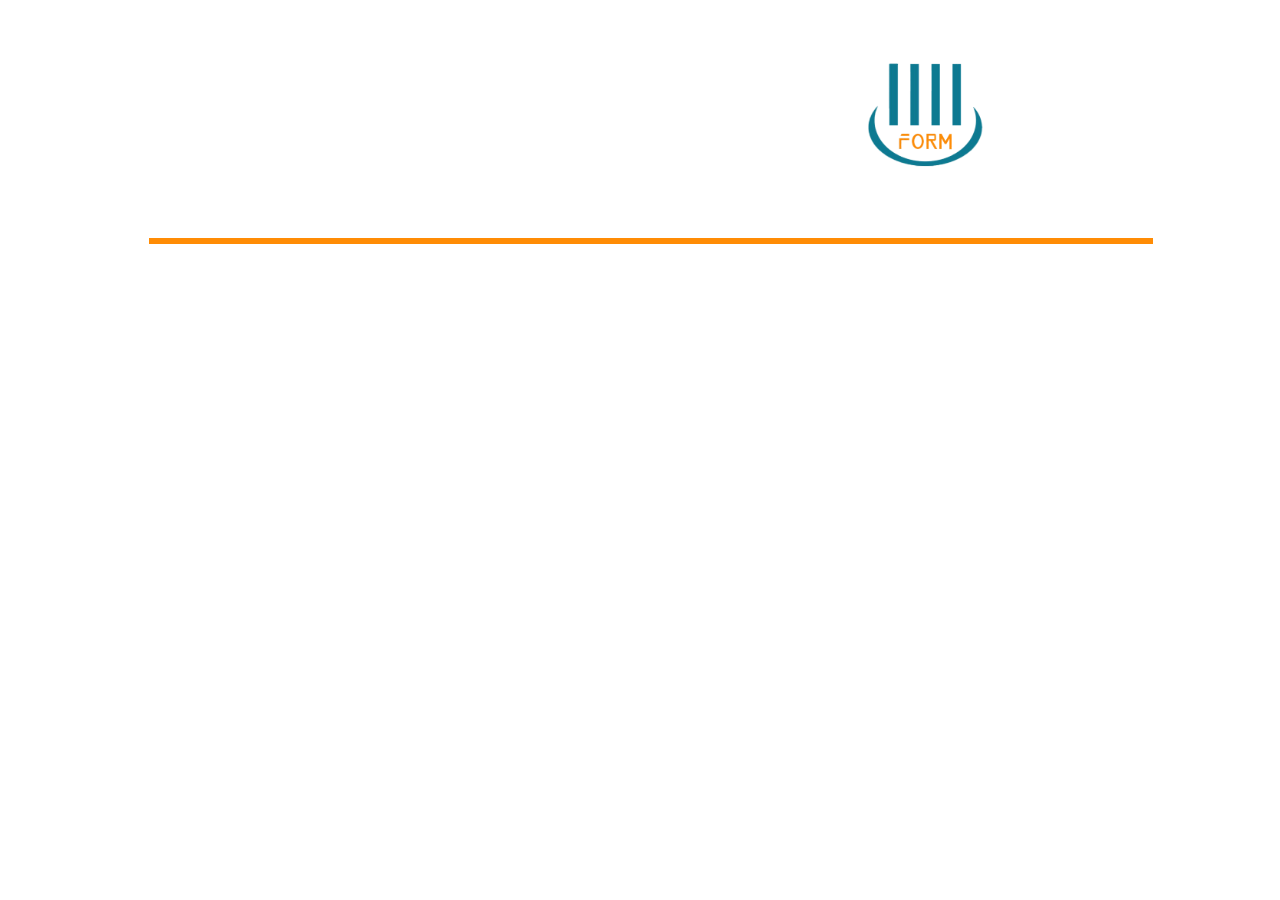
<file: pagamento-teste/public/index.html>
<!DOCTYPE html>
<html lang="pt-br">
  <head>
    <meta charset="utf-8" />
    <link rel="shortcut icon" href="icone da logo.ico" type="image/x-icon">
    <meta name="viewport" content="width=device-width, initial-scale=1" />
    <meta name="theme-color" content="#000000" />
    <meta
      name="description"
      content="Web site created using create-react-app"
    />
    <link rel="apple-touch-icon" href="%PUBLIC_URL%/logo192.png" />
    <!--
      manifest.json provides metadata used when your web app is installed on a
      user's mobile device or desktop. See https://developers.google.com/web/fundamentals/web-app-manifest/
    -->
    <link rel="manifest" href="%PUBLIC_URL%/manifest.json" />
    <!--
      Notice the use of %PUBLIC_URL% in the tags above.
      It will be replaced with the URL of the `public` folder during the build.
      Only files inside the `public` folder can be referenced from the HTML.

      Unlike "/favicon.ico" or "favicon.ico", "%PUBLIC_URL%/favicon.ico" will
      work correctly both with client-side routing and a non-root public URL.
      Learn how to configure a non-root public URL by running `npm run build`.
    -->
    <title>Academia FORM</title>
    <link rel="stylesheet" href="index.css">
  </head>
  <body>
    <header>
      <div id="logo">
          <a href="http://127.0.0.1:5500/Home.html">
              <img src="logo academia.png" alt="Logo do site">
          </a>
      </div>
  </header>  
  <div id="linha_horizontal">
  </div>

    <noscript>You need to enable JavaScript to run this app.</noscript>
    <div id="root"></div>
    <!--
      This HTML file is a template.
      If you open it directly in the browser, you will see an empty page.

      You can add webfonts, meta tags, or analytics to this file.
      The build step will place the bundled scripts into the <body> tag.

      To begin the development, run `npm start` or `yarn start`.
      To create a production bundle, use `npm run build` or `yarn build`.
    -->
  </body>
</html>
</file>
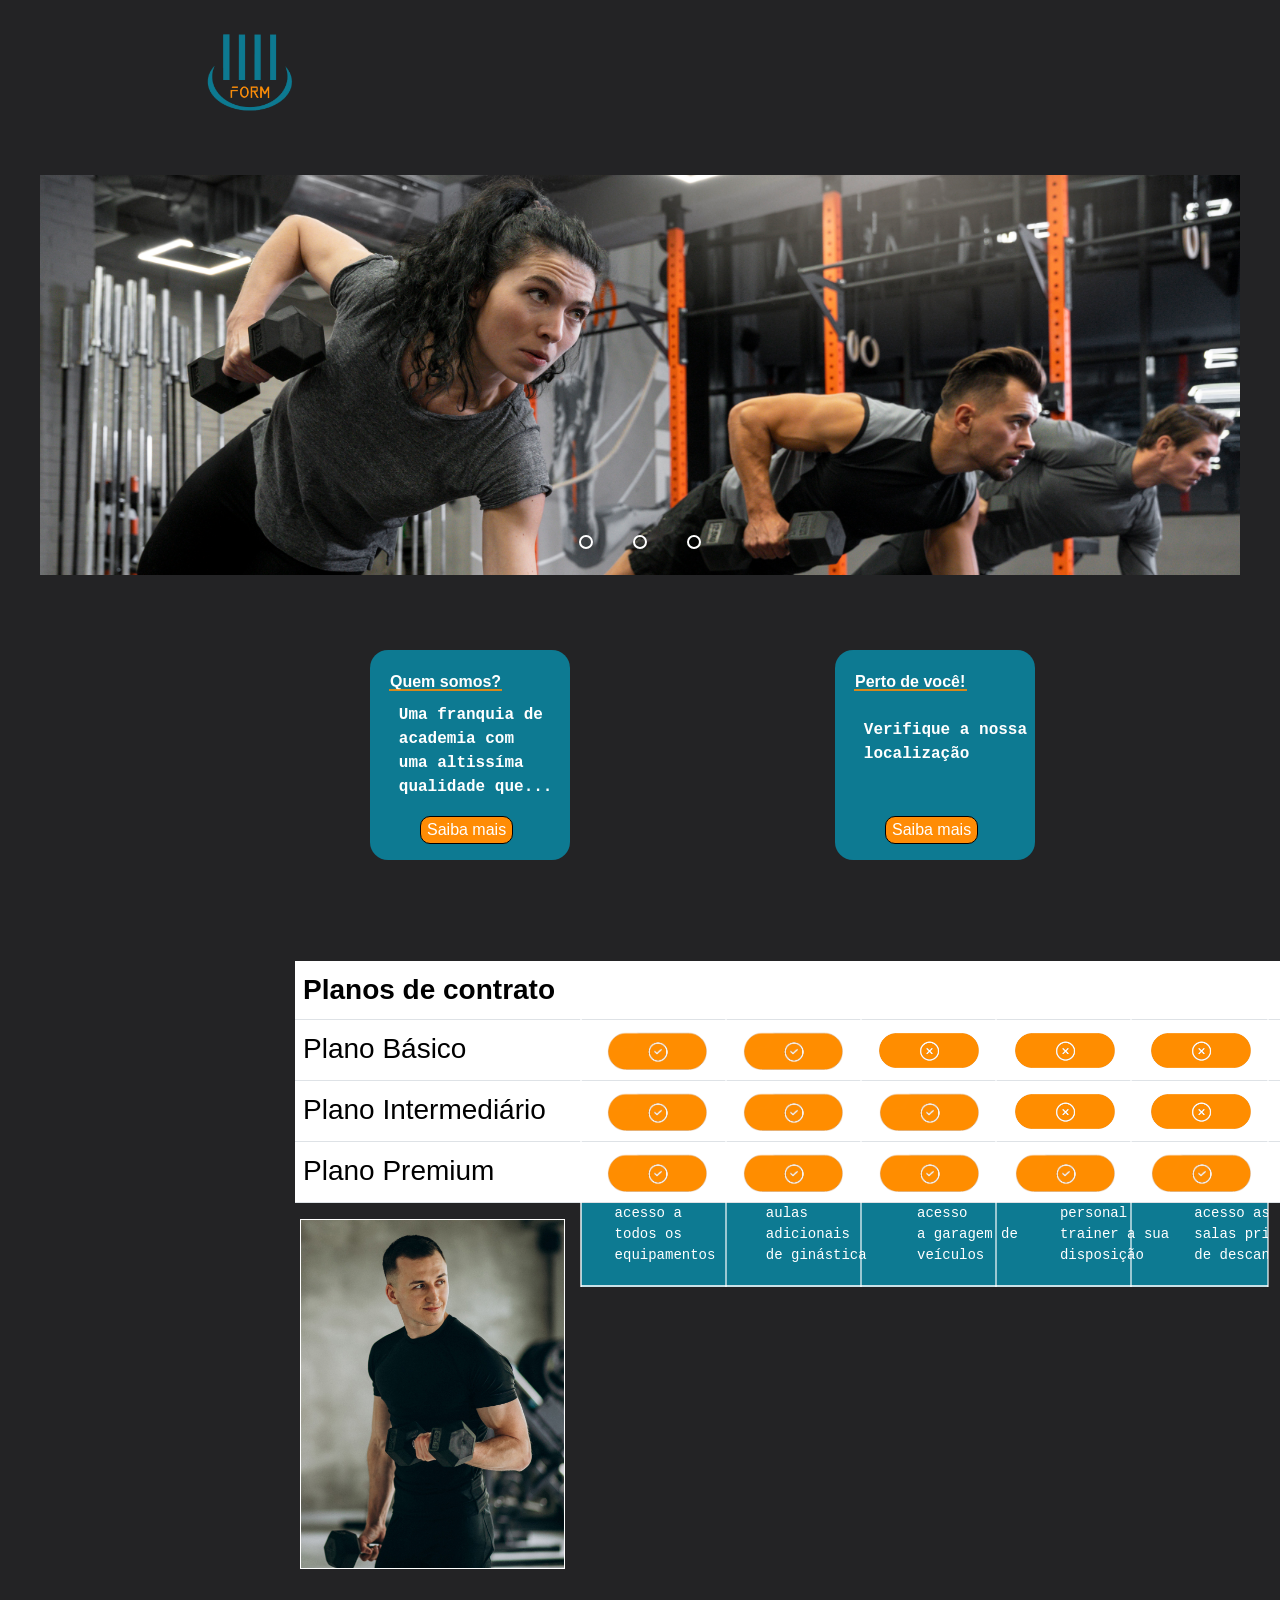
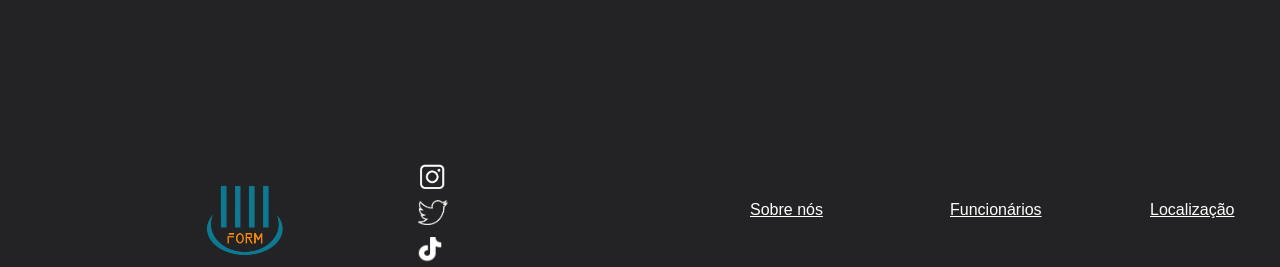
<file: Home.html>
<!DOCTYPE html>
<html lang="pt-br">
<head>
    <meta charset="UTF-8">
    <meta http-equiv="X-UA-Compatible" content="IE=edge">
    <meta name="viewport" content="width=device-width, initial-scale=1.0">
    <title>Academia FORM - Home</title>
    <link href="https://cdn.jsdelivr.net/npm/bootstrap@5.3.0-alpha3/dist/css/bootstrap.min.css" rel="stylesheet" integrity="sha384-KK94CHFLLe+nY2dmCWGMq91rCGa5gtU4mk92HdvYe+M/SXH301p5ILy+dN9+nJOZ" crossorigin="anonymous">
    <script src="https://cdn.jsdelivr.net/npm/bootstrap@5.3.0-alpha3/dist/js/bootstrap.bundle.min.js" integrity="sha384-ENjdO4Dr2bkBIFxQpeoTz1HIcje39Wm4jDKdf19U8gI4ddQ3GYNS7NTKfAdVQSZe" crossorigin="anonymous"></script>
    <link rel="shortcut icon" href="imagens/icone da logo.ico" type="image/x-icon">
    <link rel="stylesheet" href="Home.css">
</head>
<body>
    <header>
        <div id="logo">
            <a href="">
                <img src="imagens/logo academia.png" alt="Logo do site">
            </a>
        </div>
        <nav>
            
            <a href="http://127.0.0.1:5500/pagina_contato.html" style="position: absolute; left: 1460px; top: 60px; color: #FF8C05;"><b>CONTATO</b></a>
            <a href="http://127.0.0.1:5500/pagina_sobre.html" style="position: absolute; left: 1360px; top: 60px; color: #FF8C05;"><b>SOBRE</b></a>
        </nav>
    </header>

    <main>
        <div class="slider">
            <div class="slides">
        
                <input type="radio" name="radio-btn" id="radio1">
                <input type="radio" name="radio-btn" id="radio2">
                <input type="radio" name="radio-btn" id="radio3">
        
                <div class="slide first">
                    <img src="imagens/slider 1.jpg" alt="imagem1">
                </div>
        
                <div class="slide">
                    <img src="imagens/slider 2.jpg" alt="imagem2">
                </div>
        
                <div class="slide">
                    <img src="imagens/slider 3.jpg" alt="imagem3">
                </div>

                <div class="navigation-auto">
                    <div class="auto-btn1"></div>
                    <div class="auto-btn2"></div>
                    <div class="auto-btn3"></div>
                </div>
            </div>
            <div class="manual-navigation">
                <label for="radio1" class="manual-btn"></label>
                <label for="radio2" class="manual-btn"></label>
                <label for="radio3" class="manual-btn"></label>
            </div>
        </div>

        <div class="informacoes" id="quemSomos" style="left: 370px;">
            <div style="margin-left: 20px; margin-top: 20px;">
                <b>Quem somos?</b>
            </div>
            <div>
                <hr class="sublinhado" style="margin-top: -5px;">
                <hr class="sublinhado" style="margin-top: -5px;">
                <hr class="sublinhado" style="margin-top: -5px;">
                <hr class="sublinhado" style="margin-top: -5px;">
                <hr class="sublinhado" style="margin-top: -5px;">
                <hr class="sublinhado" style="margin-top: -5px;">
            </div>
            <pre style="margin-top: -15px; font-size: 12pt;">
        <b>
   Uma franquia de
   academia com
   uma altissíma
   qualidade que...
        </b>
            </pre>
            <a href="http://127.0.0.1:5500/pagina_sobre.html"><input type="button" class="botaoInformacoes" value="Saiba mais"></a>
        </div>

        <div class="informacoes" id="pertoDeVoce" style="left: 835px;">
            <div style="margin-left: 20px; margin-top: 20px;">
                <b>Perto de você!</b>
            </div>
            <div>
                <hr class="sublinhado" style="margin-top: -5px;">
                <hr class="sublinhado" style="margin-top: -5px;">
                <hr class="sublinhado" style="margin-top: -5px;">
                <hr class="sublinhado" style="margin-top: -5px;">
                <hr class="sublinhado" style="margin-top: -5px;">
                <hr class="sublinhado" style="margin-top: -5px;">
            </div>
            <pre style="margin-top: -0px; font-size: 12pt;">
                <b>
   Verifique a nossa
   localização
                </b>
            </pre>
            <a href="http://127.0.0.1:5500/pagina_localiza%C3%A7%C3%A3o.html"><input type="button" class="botaoInformacoes" value="Saiba mais"></a>
        </div>

        <div class="informacoes" id="profissionais" style="left: 1330px;">
            <div style="margin-left: 20px; margin-top: 20px;">
                <pre style="font-size: 12pt; margin-top: -35px;">
                    <b>
Profissionais
qualificados!</b>
                </pre>
            </div>
            <div>
                <hr class="sublinhado" style="margin-top: -44px; width: 117px;">
                <hr class="sublinhado" style="margin-top: -44px; width: 117px;">
                <hr class="sublinhado" style="margin-top: -44px; width: 117px;">
                <hr class="sublinhado" style="margin-top: -44px; width: 117px;">
                <hr class="sublinhado" style="margin-top: -44px; width: 117px;">
                <hr class="sublinhado" style="margin-top: -44px; width: 117px;">
            </div>
            <pre style="margin-top: -55px; font-size: 12pt;">
                <b>
   Mais informações
   sobre os nossos
   personais trainers
                </b>
            </pre>
            <a href="http://127.0.0.1:5500/pagina_funcionarios.html"><input type="button" class="botaoInformacoes" value="Saiba mais"></a>
        </div>

        <div class="tabela-de-precos">
            <div>
                <table class="table">
                    <thead >
                        <tr>
                            <th colspan="7">Planos de contrato</th>
                        </tr>
                    </thead>
                    <tbody>
                        <tr>
                            <td >Plano Básico</td>
                            <td ><img class="iconCompra" src="imagens/iconCompra(s).png"></td>
                            <td ><img class="iconCompra" src="imagens/iconCompra(s).png"></td>
                            <td ><img class="iconCompra" src="imagens/iconCompra(n).png"></td>
                            <td ><img class="iconCompra" src="imagens/iconCompra(n).png"></td>
                            <td ><img class="iconCompra" src="imagens/iconCompra(n).png"></td>
                            <td >R$100,00 <button onclick="PaginaPagamento()" id="Plano-Basico" class="comprarButton"><b>comprar</b></button></td>
                        </tr>
                        <tr>
                            <td > Plano Intermediário</td>
                            <td ><img class="iconCompra" src="imagens/iconCompra(s).png"></td>
                            <td ><img class="iconCompra" src="imagens/iconCompra(s).png"></td>
                            <td ><img class="iconCompra" src="imagens/iconCompra(s).png"></td>
                            <td ><img class="iconCompra" src="imagens/iconCompra(n).png"></td>
                            <td ><img class="iconCompra" src="imagens/iconCompra(n).png"></td>
                            <td >R$150,00 <button onclick="PaginaPagamento()" id="Plano-Medio" class="comprarButton"><b>comprar</b></button></td>
                        </tr>
                        <tr>
                            <td>Plano Premium</td>
                            <td ><img class="iconCompra" src="imagens/iconCompra(s).png"></td>
                            <td ><img class="iconCompra" src="imagens/iconCompra(s).png"></td>
                            <td ><img class="iconCompra" src="imagens/iconCompra(s).png"></td>
                            <td ><img class="iconCompra" src="imagens/iconCompra(s).png"></td>
                            <td ><img class="iconCompra" src="imagens/iconCompra(s).png"></td>
                            <td >R$180,00 <button onclick="PaginaPagamento()" id="Plano-Premium" class="comprarButton"><b>comprar</b></button></td>
                        </tr>
                    </tbody>
                </table>
            
                <div id="informacao_planos">
                    
                        <pre>
    acesso a          aulas             acesso           personal        acesso as
    todos os          adicionais        a garagem de     trainer a sua   salas privativas
    equipamentos      de ginástica      veículos         disposição      de descanso
                        </pre>
                    
                </div>
            </div>
                <hr class="linhaVertical">
                <hr class="linhaVertical">
                <hr class="linhaVertical">
                <hr class="linhaVertical">
                <hr class="linhaVertical" style="left: 695px;">
                <hr class="linhaVertical" style="left: 830px;">
                <hr class="linhaVertical" style="left: 965px;">
                <hr class="linhaVertical" style="left: 1100px;">
                <hr class="linhaVertical" style="left: 1237px;">
                <hr class="linhaVertical" style="left: 695px;">
                <hr class="linhaVertical" style="left: 830px;">
                <hr class="linhaVertical" style="left: 965px;">
                <hr class="linhaVertical" style="left: 1100px;">
                <hr class="linhaVertical" style="left: 1237px;">
                <hr class="linhaVertical" style="left: 695px;">
                <hr class="linhaVertical" style="left: 830px;">
                <hr class="linhaVertical" style="left: 965px;">
                <hr class="linhaVertical" style="left: 1100px;">
                <hr class="linhaVertical" style="left: 1237px;">
                <hr class="linhaHorizontal" style="left: 695px;">
                <hr class="linhaHorizontal" style="left: 695px;">
                <hr class="linhaHorizontal" style="left: 695px;">
                <hr class="linhaHorizontal" style="left: 695px;">
                <hr class="linhaHorizontal" style="left: 695px;">
            
            <img id="img_1" class="imagensPlano" src="imagens/imagem(1).jpg" alt="imagem" style="left: 270px;">
            <img id="img_2" class="imagensPlano" src="imagens/imagem(2).jpg" alt="imagem" style="left: 1253px;">
        </div>
    </main>

    
   <div id="rodape" class="rodape">
    <footer>
       <a href="http://127.0.0.1:5500/pagina_sobre.html" style="position: absolute; left: 750px; bottom: -43px; color: white;">Sobre nós</a>
        <a href="http://127.0.0.1:5500/pagina_funcionarios.html" style="position: absolute; left: 950px; bottom: -43px; color: white;">Funcionários</a>
        <a href="http://127.0.0.1:5500/pagina_localiza%C3%A7%C3%A3o.html" style="position: absolute; left: 1150px; bottom: -43px; color: white;">Localização</a>
        <a href="http://127.0.0.1:5500/pagina_contato.html" style="position: absolute; left: 1350px; bottom: -43px; color: white;">Atendimento ao cliente</a>
       <a href="">
        <img src="imagens/logo academia.png" alt="logo de rodapé" style="position: absolute; width: 90px; bottom: -80px; left: 200px;">
       </a>
       <a href="https://www.instagram.com/theusrx/">
        <img src="imagens/icone_insta.png" alt="icone do instagram" style="position: absolute; width: 25px; bottom: -10px; left: 420px;">
       </a>
       <a href="https://twitter.com/theusrxx">
        <img src="imagens/icone_twitter.png" alt="icone do twitter" style="position: absolute; width: 30px; bottom: -46px; left: 418px;">
       </a>
       <a href="https://www.tiktok.com/@.theusrx">
        <img src="imagens/icone _tiktok.png" alt="icone do Tik Tok" style="position: absolute; width: 30px; bottom: -88px; left: 415px;">
       </a>
    </footer>
   </div>

    <script src="script.js"></script>
    <script src="pagamento.js"></script>
    
</body>
</html>
</file>
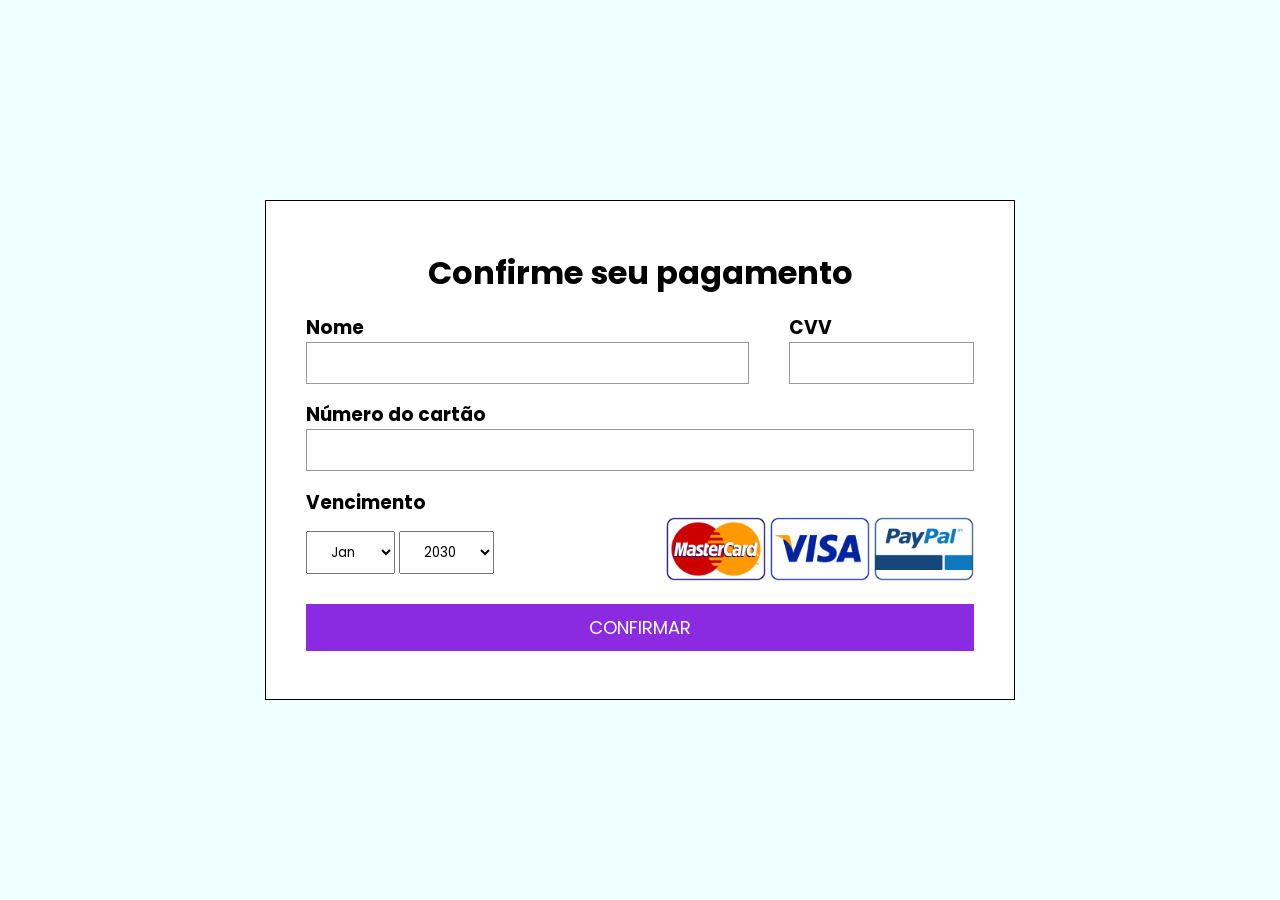
<file: Pagamento.html>
<!DOCTYPE html>
<html lang="pt-br">
<head>
    <meta charset="UTF-8">
    <meta http-equiv="X-UA-Compatible" content="IE=edge">
    <meta name="viewport" content="width=device-width, initial-scale=1.0">
    <title>Conclua seu pagamento</title>
    <link rel="preconnect" href="https://fonts.googleapis.com">
<link rel="preconnect" href="https://fonts.gstatic.com" crossorigin>
<link href="https://fonts.googleapis.com/css2?family=Poppins:wght@400;500;600;700&display=swap" rel="stylesheet">
<link rel="stylesheet" href="Pagamento.css">
</head>
<body>
    
    <div class="container">
        <h1>Confirme seu pagamento</h1>
        <div class="primeira-linha">
            <div class="proprietario">
                <h3>Nome</h3>
                <div class="campo-input">
                    <input type="text" required>
                </div>
            </div>
            <div class="cvv">
                <h3>CVV</h3>
                <div class="campo-input">
                    <input type="password" required>
                </div>
            </div>
        </div>
        <div class="segunda-linha">
            <div class="numero-cartao">
                <h3>Número do cartão</h3>
                <div class="campo-input">
                    <input type="number" required>
                </div>
            </div>
        </div>
        <div class="terceira-linha">
                <h3>Vencimento</h3>
                <div class="selecao">
                    <div class="data">
                        <select name="meses" id="meses">
                            <option value="Jan">Jan</option>
                            <option value="Fev">Fev</option>
                            <option value="Mar">Mar</option>
                            <option value="Abr">Abr</option>
                            <option value="Mai">Mai</option>
                            <option value="Jun">Jun</option>
                            <option value="Jul">Jul</option>
                            <option value="Ago">Ago</option>
                            <option value="Set">Set</option>
                            <option value="Out">Out</option>
                            <option value="Nov">Nov</option>
                            <option value="Dez">Dez</option>
                        </select>
                        <select name="ano" id="ano">
                            <option value="2030">2030</option>
                            <option value="2029">2029</option>
                            <option value="2028">2028</option>
                            <option value="2027">2027</option>
                            <option value="2026">2026</option>
                            <option value="2025">2025</option>
                            <option value="2024">2024</option>
                            <option value="2023">2023</option>
                            <option value="2022">2022</option>
                        </select>
                    </div>
                    <div class="cartoes">
                        <img src="imagens/mc.png" alt="">
                        <img src="imagens/vi.png" alt="">
                        <img src="imagens/pp.png" alt="">
                    </div>
                </div>
        </div>
        <a href="">Confirmar</a>
    </div>

</body>
</html>
</file>
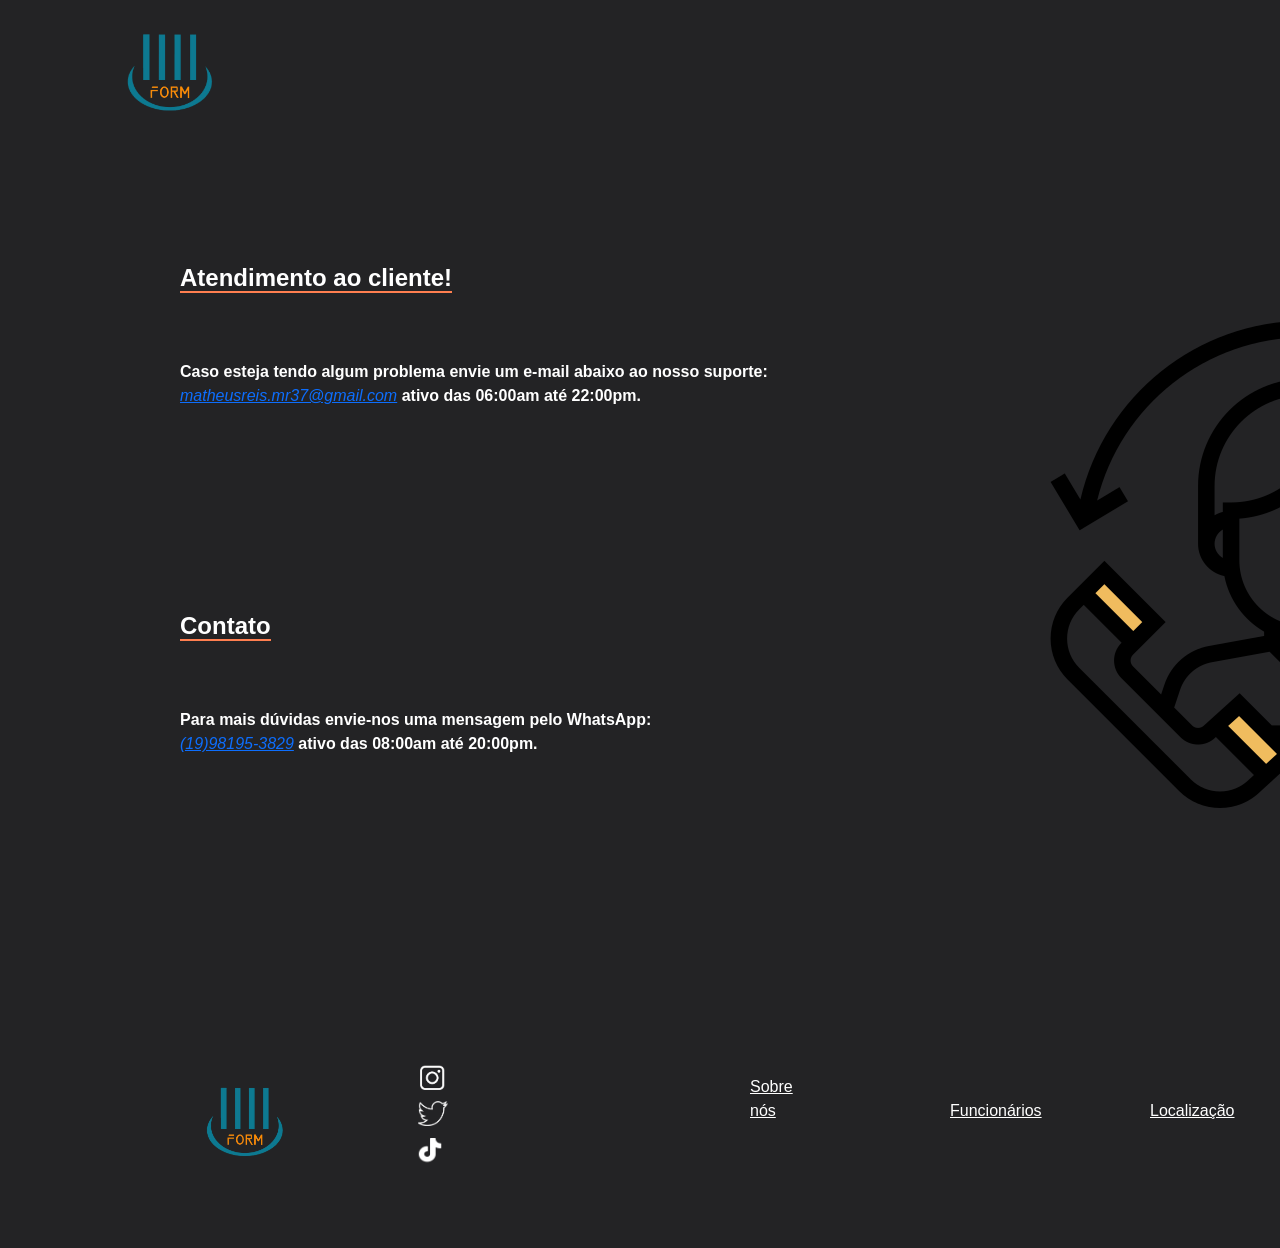
<file: pagina_contato.html>
<!DOCTYPE html>
<html lang="pt-br">
<head>
    <meta charset="UTF-8">
    <meta http-equiv="X-UA-Compatible" content="IE=edge">
    <meta name="viewport" content="width=device-width, initial-scale=1.0">
    <title>Academia FORM - ATENDIMENTO</title>
    <link href="https://cdn.jsdelivr.net/npm/bootstrap@5.3.0-alpha3/dist/css/bootstrap.min.css" rel="stylesheet" integrity="sha384-KK94CHFLLe+nY2dmCWGMq91rCGa5gtU4mk92HdvYe+M/SXH301p5ILy+dN9+nJOZ" crossorigin="anonymous">
    <script src="https://cdn.jsdelivr.net/npm/bootstrap@5.3.0-alpha3/dist/js/bootstrap.bundle.min.js" integrity="sha384-ENjdO4Dr2bkBIFxQpeoTz1HIcje39Wm4jDKdf19U8gI4ddQ3GYNS7NTKfAdVQSZe" crossorigin="anonymous"></script>
    <link rel="shortcut icon" href="imagens/icone da logo.ico" type="image/x-icon">
    <link rel="stylesheet" href="pagina_contato.css">
</head>
<body>
    <header>


        <div id="logo">
            <a href="http://127.0.0.1:5500/Home.html">
                <img src="imagens/logo academia.png" alt="Logo do site">
            </a>
        </div>


        <nav>
           
            <a href="" style="position: absolute; left: 1460px; top: 60px; color: #FF8C05;"><b>CONTATO</b></a>
            <a href="http://127.0.0.1:5500/pagina_sobre.html" style="position: absolute; left: 1360px; top: 60px; color: #FF8C05;"><b>SOBRE</b></a>
        </nav>
    </header>

    <main>
        <div class="informacoes">
            <div class="titulo">
                <b style=" border-bottom: coral 2px solid;">Atendimento ao cliente!</b>
            </div>
            <div class="texto_geral">
                <b>Caso esteja tendo algum problema envie um e-mail abaixo ao nosso suporte:</b> <br>
                <a href=""><em>matheusreis.mr37@gmail.com</em></a> <b>ativo das 06:00am até 22:00pm.</b>
        </div>

        <div class="informacoes">
            <div class="titulo">
                <b style=" border-bottom: coral 2px solid;">Contato</b>
            </div>
            <div class="texto_geral">
                <b>Para mais dúvidas envie-nos uma mensagem pelo WhatsApp:</b> <br>
                <a href=""><em>(19)98195-3829</em></a> <b>ativo das 08:00am até 20:00pm.</b>
        </div>

        <div class="atc"><img src="imagens/atendimento-ao-cliente.png"></div>


    </main>


   <div id="rodape" class="rodape">
    <footer>
       <a href="http://127.0.0.1:5500/pagina_sobre.html" style="position: absolute; left: 750px; bottom: -43px; color: white;">Sobre nós</a>
        <a href="http://127.0.0.1:5500/pagina_funcionarios.html" style="position: absolute; left: 950px; bottom: -43px; color: white;">Funcionários</a>
        <a href="http://127.0.0.1:5500/pagina_localiza%C3%A7%C3%A3o.html" style="position: absolute; left: 1150px; bottom: -43px; color: white;">Localização</a>
        <a href="" style="position: absolute; left: 1350px; bottom: -43px; color: white;">Atendimento ao cliente</a>
       <a href="http://127.0.0.1:5500/Home.html">
        <img src="imagens/logo academia.png" alt="logo de rodapé" style="position: absolute; width: 90px; bottom: -80px; left: 200px;">
       </a>
       <a href="https://www.instagram.com/theusrx/">
        <img src="imagens/icone_insta.png" alt="icone do instagram" style="position: absolute; width: 25px; bottom: -10px; left: 420px;">
       </a>
       <a href="https://twitter.com/theusrxx">
        <img src="imagens/icone_twitter.png" alt="icone do twitter" style="position: absolute; width: 30px; bottom: -46px; left: 418px;">
       </a>
       <a href="https://www.tiktok.com/@.theusrx">
        <img src="imagens/icone _tiktok.png" alt="icone do Tik Tok" style="position: absolute; width: 30px; bottom: -88px; left: 415px;">
       </a>
    </footer>
   </div>
</body>
</html>
</file>
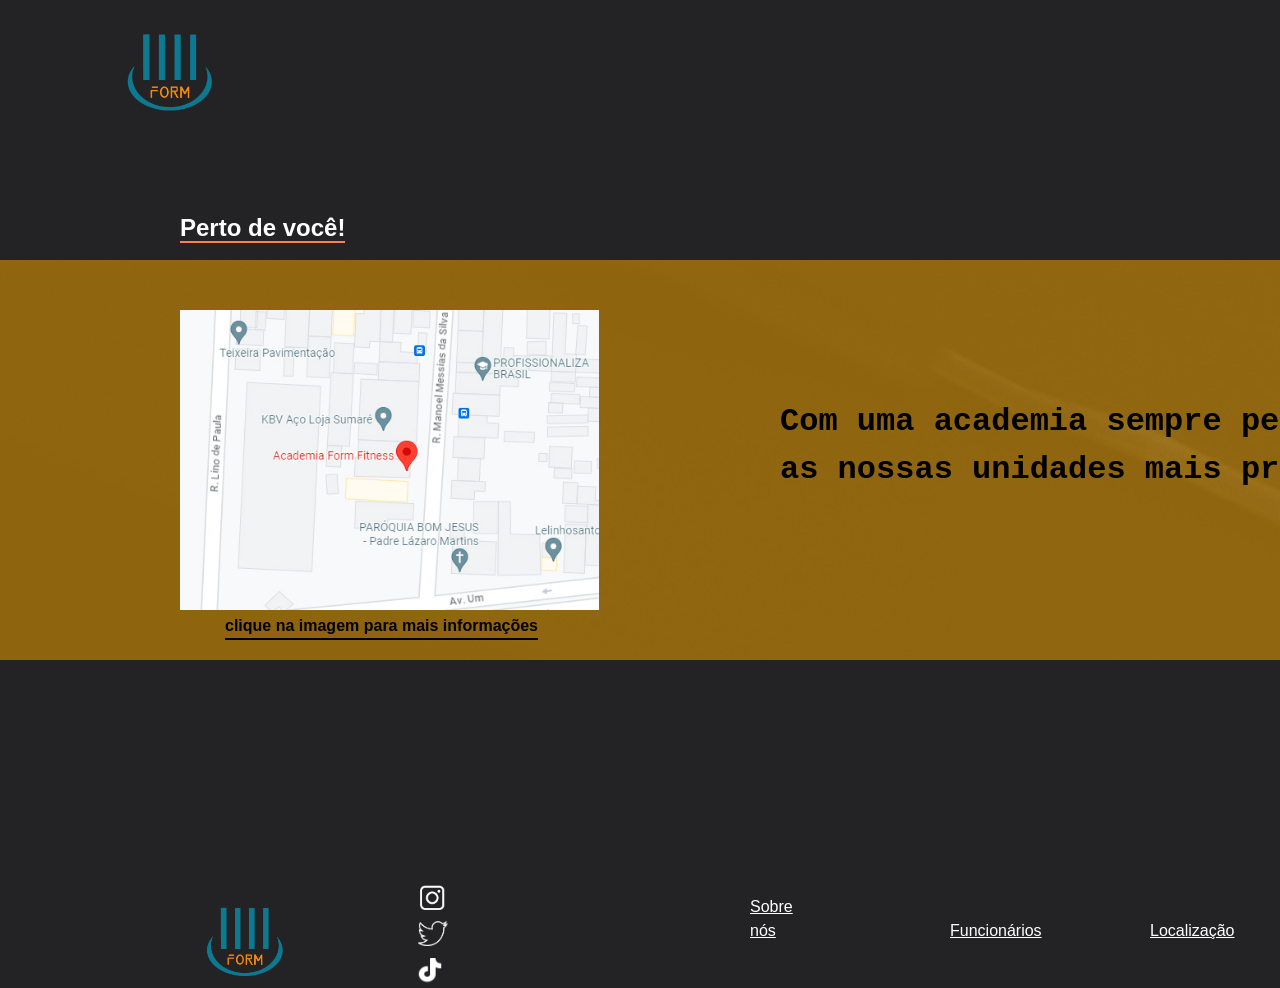
<file: pagina_localização.html>
<!DOCTYPE html>
<html lang="pt-br">
<head>
    <meta charset="UTF-8">
    <meta http-equiv="X-UA-Compatible" content="IE=edge">
    <meta name="viewport" content="width=device-width, initial-scale=1.0">
    <title>Academia FORM - LOCALIZAÇÃO</title>
    <link href="https://cdn.jsdelivr.net/npm/bootstrap@5.3.0-alpha3/dist/css/bootstrap.min.css" rel="stylesheet" integrity="sha384-KK94CHFLLe+nY2dmCWGMq91rCGa5gtU4mk92HdvYe+M/SXH301p5ILy+dN9+nJOZ" crossorigin="anonymous">
    <script src="https://cdn.jsdelivr.net/npm/bootstrap@5.3.0-alpha3/dist/js/bootstrap.bundle.min.js" integrity="sha384-ENjdO4Dr2bkBIFxQpeoTz1HIcje39Wm4jDKdf19U8gI4ddQ3GYNS7NTKfAdVQSZe" crossorigin="anonymous"></script>
    <link rel="shortcut icon" href="imagens/icone da logo.ico" type="image/x-icon">
    <link rel="stylesheet" href="pagina_localização.css">
</head>
<body>
    <header>


        <div id="logo">
            <a href="http://127.0.0.1:5500/Home.html">
                <img src="imagens/logo academia.png" alt="Logo do site">
            </a>
        </div>


        <nav>
         
            <a href="http://127.0.0.1:5500/pagina_contato.html" style="position: absolute; left: 1460px; top: 60px; color: #FF8C05;"><b>CONTATO</b></a>
            <a href="http://127.0.0.1:5500/pagina_sobre.html" style="position: absolute; left: 1360px; top: 60px; color: #FF8C05;"><b>SOBRE</b></a>
        </nav>
    </header>

    <main>
        <div class="informacoes">
            <div class="titulo">
                <b style=" border-bottom: coral 2px solid;">Perto de você!</b>
            </div>
            <div class="texto_geral">
                <div class="texto_geral" id="fundo_amarelo">
                </div>
                <div class="texto_geral" id="background-image">
                </div>
                <a href="https://www.google.com.br/maps/place/Academia+Form+Fitness/@-22.8269519,-47.1767015,18z/data=!4m10!1m2!2m1!1sform!3m6!1s0x94c8bf049be50bf7:0x23acb9cea18aca02!8m2!3d-22.8268518!4d-47.1768166!15sCgRmb3JtkgEDZ3lt4AEA!16s%2Fg%2F11qnf5dnf2?entry=ttu"><img class="ilustracao" src="imagens/imagem_localização.jpg" alt="imagem" ></a>
                <pre class="texto_principal">
                    <b>
Com uma academia sempre perto, cheque todas
as nossas unidades mais próximas de você!!!
                    </b>
                </pre>
                <b id="sub-texto-imagem">clique na imagem para mais informações</b>
            </div>
        </div>


    </main>


   <div id="rodape" class="rodape">
    <footer>
       <a href="http://127.0.0.1:5500/pagina_sobre.html" style="position: absolute; left: 750px; bottom: -43px; color: white;">Sobre nós</a>
        <a href="http://127.0.0.1:5500/pagina_funcionarios.html" style="position: absolute; left: 950px; bottom: -43px; color: white;">Funcionários</a>
        <a href="" style="position: absolute; left: 1150px; bottom: -43px; color: white;">Localização</a>
        <a href="http://127.0.0.1:5500/pagina_contato.html" style="position: absolute; left: 1350px; bottom: -43px; color: white;">Atendimento ao cliente</a>
       <a href="http://127.0.0.1:5500/Home.html">
        <img src="imagens/logo academia.png" alt="logo de rodapé" style="position: absolute; width: 90px; bottom: -80px; left: 200px;">
       </a>
       <a href="https://www.instagram.com/theusrx/">
        <img src="imagens/icone_insta.png" alt="icone do instagram" style="position: absolute; width: 25px; bottom: -10px; left: 420px;">
       </a>
       <a href="https://twitter.com/theusrxx">
        <img src="imagens/icone_twitter.png" alt="icone do twitter" style="position: absolute; width: 30px; bottom: -46px; left: 418px;">
       </a>
       <a href="https://www.tiktok.com/@.theusrx">
        <img src="imagens/icone _tiktok.png" alt="icone do Tik Tok" style="position: absolute; width: 30px; bottom: -88px; left: 415px;">
       </a>
    </footer>
   </div>
</body>
</html>
</file>
<file: pagamento-teste/public/index.css>
#logo img{
    width: 135px;
    margin-left: 850px;
    margin-top: 50px;
    position: absolute;
    
}
#linha_horizontal{
    color: #FF8C05;
    width: 78%;    
    margin-left: 11%;
    margin-top: 230px;
    border: 3px solid;
    position: absolute;
}
</file>
<file: Home.css>
body{
    font-family: Arial, Helvetica, sans-serif;
    background-color: #232325;
    color: #ffffff;
    min-height: 100vh;
}
#logo img{
    width: 100px;
    left: 200px;
    top: 30px;
    position: relative;
}
.informacoes{
    position: absolute;
    top: 650px;
    background-color: #0D7A92;
    border-radius: 18px;
    height: 210px;
    width: 200px;  
}
.sublinhado{
    margin-top: -5px;  
    border: 1px solid; 
    color: #FF8C05;
    width: 113px;
    position: absolute;
    left: 19px;
}
.botaoInformacoes{
    position: absolute;
    bottom: 16px;
    left: 50px;
    border-radius: 10px;
    border: 1px solid;
    border-color: black;
    background-color: #FF8C05;
    color: #ffffff; 
}
.rodape{
    position: relative;
    bottom: -600px;
}
.table{
    position: absolute;
    color: #ffffff;
    position: absolute;
    bottom: -300px;
    left: 265px;
    font-size: 21pt;
    width: 1300px;
}
.comprarButton{
    position: relative;
    left: 30px;
    border-radius: 15px;
    background-color: #FF8C05;
    border: none; 
}
.linhaVertical{
    position: absolute;
    border: 1px solid;
    bottom: -384px;
    height: 268px;
    left: 550px; 
}
.iconCompra{
    width: 100px;
    left: 120px;
}
#informacao_planos{
    position: relative;
    bottom: -368px;
    left: 585px;
    background-color: #0D7A92;
    margin-right: 1194px;
    margin-left: -34px;
    width: 687px;
}
.linhaHorizontal{
    position: absolute;
    border: 1px solid;
    bottom: -384px;
    width: 687px;
    margin-left: -144px;
}
.imagensPlano{
    position: absolute;
    bottom: -650px;
    height: 350px;
    border: #ffffff 1px solid;
}
.tabela-de-precos{
    margin: 260px auto;
    position: relative;
    left: 30px;
}
.slider{
    margin: 90px auto;
    width: 1200px;
    height: 400px;
    overflow: hidden;
}
.slides{
    width: 400%;
    height: 400px;
    display: flex;
}
.slides input{
    display: none;
}
.slide{
    width: 25%;
    position: relative;
    transition: 1.5s;
}
.slide img{
    width: 1200px;
    height: 400px ;
}
.manual-navigation{
    position: absolute;
    width: 1200px;
    margin-top: -40px;
    display: flex;
    justify-content: center;
}
.manual-btn{
    border: 2px solid rgb(255, 255, 255);
    padding: 5px;
    border-radius: 10px;
    cursor: pointer;
    transition: 0.5s;
}
.manual-btn:not(:last-child){
    margin-right: 40px;
}
.manual-btn:hover{
    background-color: rgb(255, 255, 255);
}
#radio1:checked ~.first{
    margin-left: 0;
}
#radio2:checked ~.first{
    margin-left: -25%;
}
#radio3:checked ~.first{
    margin-left: -50%;
}
#radio4:checked ~.first{
    margin-left: -75%;
}
.navigation-auto div{
    padding: 5px;
    border-radius: 10px;
    cursor: pointer;
    transition: 1s;
}
.navigation-auto{
    position: absolute;
    width: 800px;
    margin-top: 360px;
    display: flex;
    justify-content: center;
}
.navigation-auto div:not(:last-child){
    margin-right: 40px;
}
</file>
<file: Pagamento.css>
*{
    margin: 0;
    padding: 0;
    box-sizing: border-box;
    font-family: 'Poppins', sans-serif;
}

body{
    width: 100%;
    height: 100vh;
    display: flex;
    justify-content: center;
    align-items: center;
    background-color: azure;
}

.container{
    width: 750px;
    height: 500px;
    border: 1px solid;
    background-color: white;
    display: flex;
    flex-direction: column;
    padding: 40px;
    justify-content:space-around;
}

.container h1{
    text-align: center;
}

.primeira-linha{
     display: flex;
}

.proprietario{
    width: 100%;
    margin-right: 40px;
}

.campo-input{
    border: 1px solid #999;
}

.campo-input input{
    width: 100%;
    border:none;
    outline: none;
    padding: 10px;
}

.selecao{
    display: flex;
    justify-content: space-between;
    align-items: center;
}

.selecao select{
    padding: 10px 20px;
}

a{
    background-color: blueviolet;
    color: white;
    text-align: center;
    text-transform: uppercase;
    text-decoration: none;
    padding: 10px;
    font-size: 18px;
    transition: 0.5s;
}

a:hover{
    background-color: dodgerblue;
}

.cartoes img{
    width: 100px;
}
</file>
<file: pagina_contato.css>
body{
    font-family: Arial, Helvetica, sans-serif;
    background-color: #232325;
    color: #ffffff;
    min-height: 100vh; 
}
#logo img{
    width: 100px;
    left: 120px;
    top: 30px;
    position: absolute;
}
.rodape{
    position: absolute;
    bottom: -180px;
}
.informacoes{
    position: relative;
    bottom: -300px;
    height: 600px;
}
.titulo{
    position: absolute;
    font-size: 18pt;
    left: 180px;
    top: -40px;
}
.texto_geral{
    position: relative;
    top: 60px;
    left: 180px;
}
.atc{
    position: relative;
    left: 1050px;
    top: -400px;
}
</file>
<file: pagina_localização.css>
body{
    font-family: Arial, Helvetica, sans-serif;
    background-color: #232325;
    color: #ffffff;
    min-height: 100vh; 
}
#logo img{
    width: 100px;
    left: 120px;
    top: 30px;
    position: absolute;
}
.rodape{
    position: absolute;
    bottom: 0px;
}
.informacoes{
    position: relative;
    bottom: -250px;
    height: 600px;
}
.titulo{
    position: absolute;
    font-size: 18pt;
    left: 180px;
    width: 167px;
    top: -40px;
}
.texto_geral{
    height: 400px;
    top: 10px;
}
.ilustracao{
    height: 300px;
    position: absolute;
    left: 180px;
    bottom: 240px;
}
.texto_principal{
    position: absolute;
    font-size: 24pt;
    left: 780px;
    top: 100px;
    color: black;
}
#fundo_amarelo{
    position: relative;
    opacity: 0.9;
    background-color: #e29e15;
}
#background-image{
    position: relative;
    background-image: url("imagens/full-shot-pessoas-treinando-na-academia.jpg");
    opacity: 0.3;
    top: -390px;
}
#sub-texto-imagem{
    position: absolute;
    bottom: 210px;
    left: 225px;
    color: black;
    border-bottom: black 2px solid;
}
</file>
